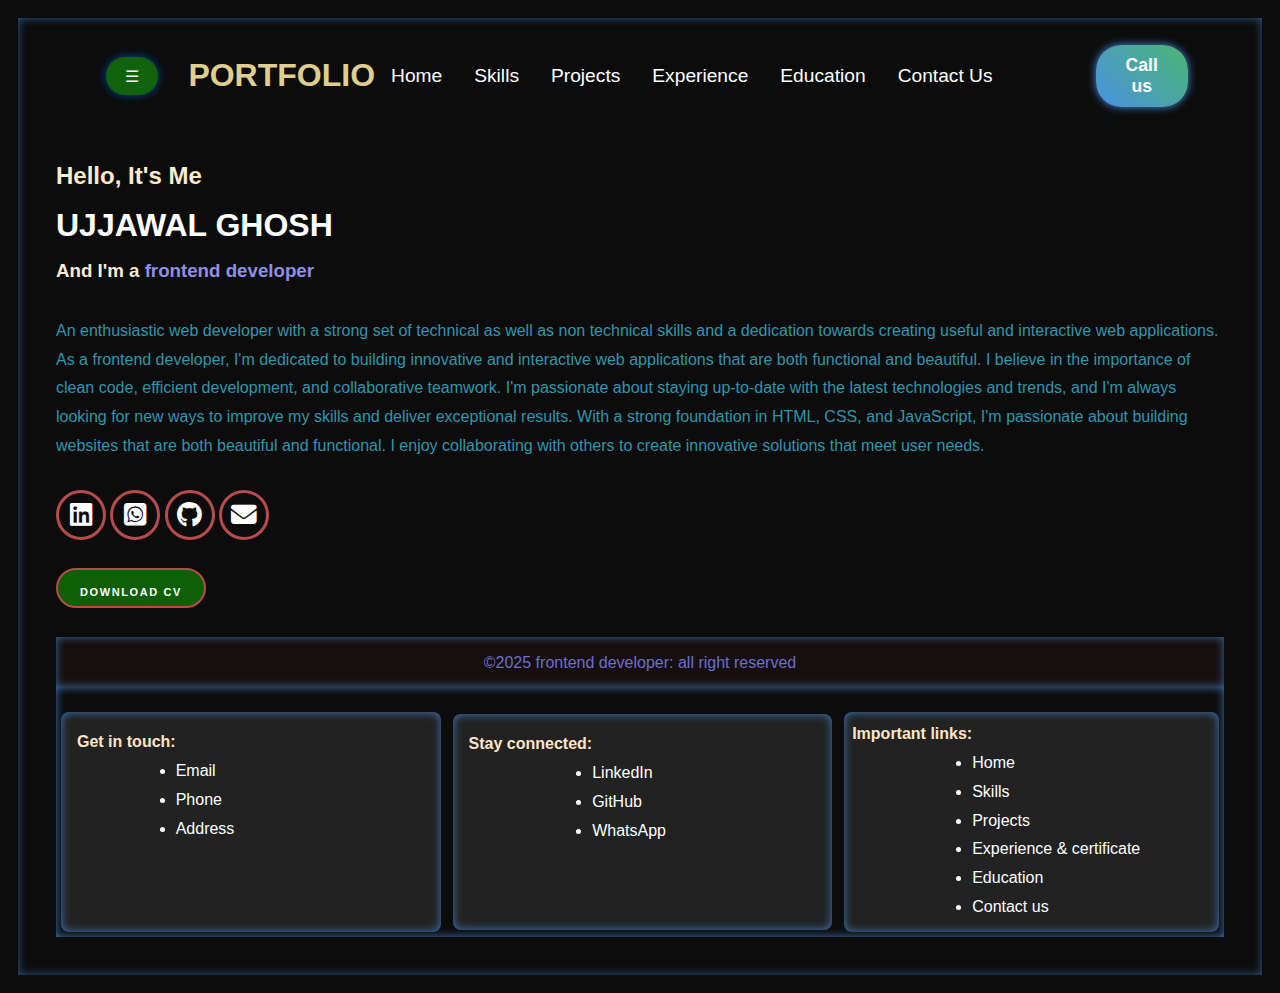
<file: index.html>
<!DOCTYPE html>
<html lang="en">                  <!--  attributes  -->
<head>
    <meta charset="UTF-8">
    <meta name="viewport" content="width=device-width, initial-scale=1.0">
    <title>My attractive portfolio.com</title>
    <link rel="stylesheet" href="index.css">
    <link rel="stylesheet" href="https://cdnjs.cloudflare.com/ajax/libs/font-awesome/6.7.2/css/all.min.css" integrity="sha512-Evv84Mr4kqVGRNSgIGL/F/aIDqQb7xQ2vcrdIwxfjThSH8CSR7PBEakCr51Ck+w+/U6swU2Im1vVX0SVk9ABhg==" crossorigin="anonymous" referrerpolicy="no-referrer" />
</head>
<body>
    <header>
        <button class="hamburger" id="hamburger-icon" aria-label="Toggle navigation">
            <span>☰</span> 
        </button>

        <div class="main-upper-text"><h1 style="color:rgba(245, 227, 155, 0.921)">PORTFOLIO</h1></div>

        <nav id="nav-menu">
            <ul>
                <li><a href="/index.html">Home</a></li>
                <li><a href="/skills.html">Skills</a></li>
                <li><a href="/projects.html">Projects</a></li>
                <li><a href="/experience.html">Experience</a></li>
                <li><a href="/education.html">Education</a></li>
                <li><a href="/contact.html">Contact Us</a></li>
            </ul>
        </nav>
        <button class="reachUs-button"><a href="tel:9204608471">Call us</a></button>
    </header>

    <main class="main-content">
        <br><br>

        <section class="body">
            <h2 style="color:blanchedalmond" >Hello, It's Me </h2>
            <h1>UJJAWAL GHOSH</h1>
            <h3 style="color:antiquewhite">And I'm a
            <a style="color:rgb(143, 143, 231)" href="https://www.google.com/search?q=fronted+developer">frontend developer</a></h3>
            <br>
            <p style="color:rgb(47, 150, 173)">An enthusiastic web developer with a strong set of technical as well as non technical skills and a dedication towards creating useful and interactive web applications. As a frontend developer, I'm dedicated to building innovative and interactive web applications that are both functional and beautiful. I believe in the importance of clean code, efficient development, and collaborative teamwork. I'm passionate about staying up-to-date with the latest technologies and trends, and I'm always looking for new ways to improve my skills and deliver exceptional results. With a strong foundation in HTML, CSS, and JavaScript, I'm passionate about building websites that are both beautiful and functional. I enjoy collaborating with others to create innovative solutions that meet user needs.
            <br></p><br>
        </section>

        <div class="social-icons">
            <a href="https://www.linkedin.com/in/ujjawal28ghosh"><i class="fa-brands fa-linkedin"></i></a>
            <a href="https://wa.me/qr/3NUABHLHGRGFL1"><i class="fa-brands fa-square-whatsapp"></i></a>
            <a href="https://github.com/ujjawalghosh/ujjawal-portfolio"><i class="fa-brands fa-github"></i></a>
            <a href="mailto:ujjawal2768@gmail.com"><i class="fa-solid fa-envelope"></i></a>
        </div>
        <br>

        <div class="button size">
            <div class="dcv" style="color:rgba(9, 14, 1, 0.945)"><a href="https://www.google.com">
                DOWNLOAD CV </a>
            </div>
        </div><br>

        <footer>
            <div class="bottom-section">
                &copy;2025 frontend developer: all right reserved<br>
            </div>

            <div class="bottom-section1">
                <div class="inner1"><b style="color:bisque">Get in touch:</b>
                    <ul><br>
                        <li>Email</li>
                        <li>Phone</li>
                        <li>Address</li>
                    </ul>
                </div>

                <div class="inner2"><b style="color:bisque">Stay connected:</b>
                    <ul><br>
                        <li>LinkedIn</li>
                        <li>GitHub</li>
                        <li>WhatsApp</li>
                    </ul>
                </div>

                <div class="inner3"><b style="color:bisque">Important links:</b>
                    <ul><br>
            <li>Home</li>
            <li>Skills</li>
            <li>Projects</li>
            <li>Experience & certificate</li>
            <li>Education</li>
            <li>Contact us</li>
        </ul>
        </div>
    </div> 
</footer>


<script src="allcodes.js"></script>

</body>
</html>
</file>
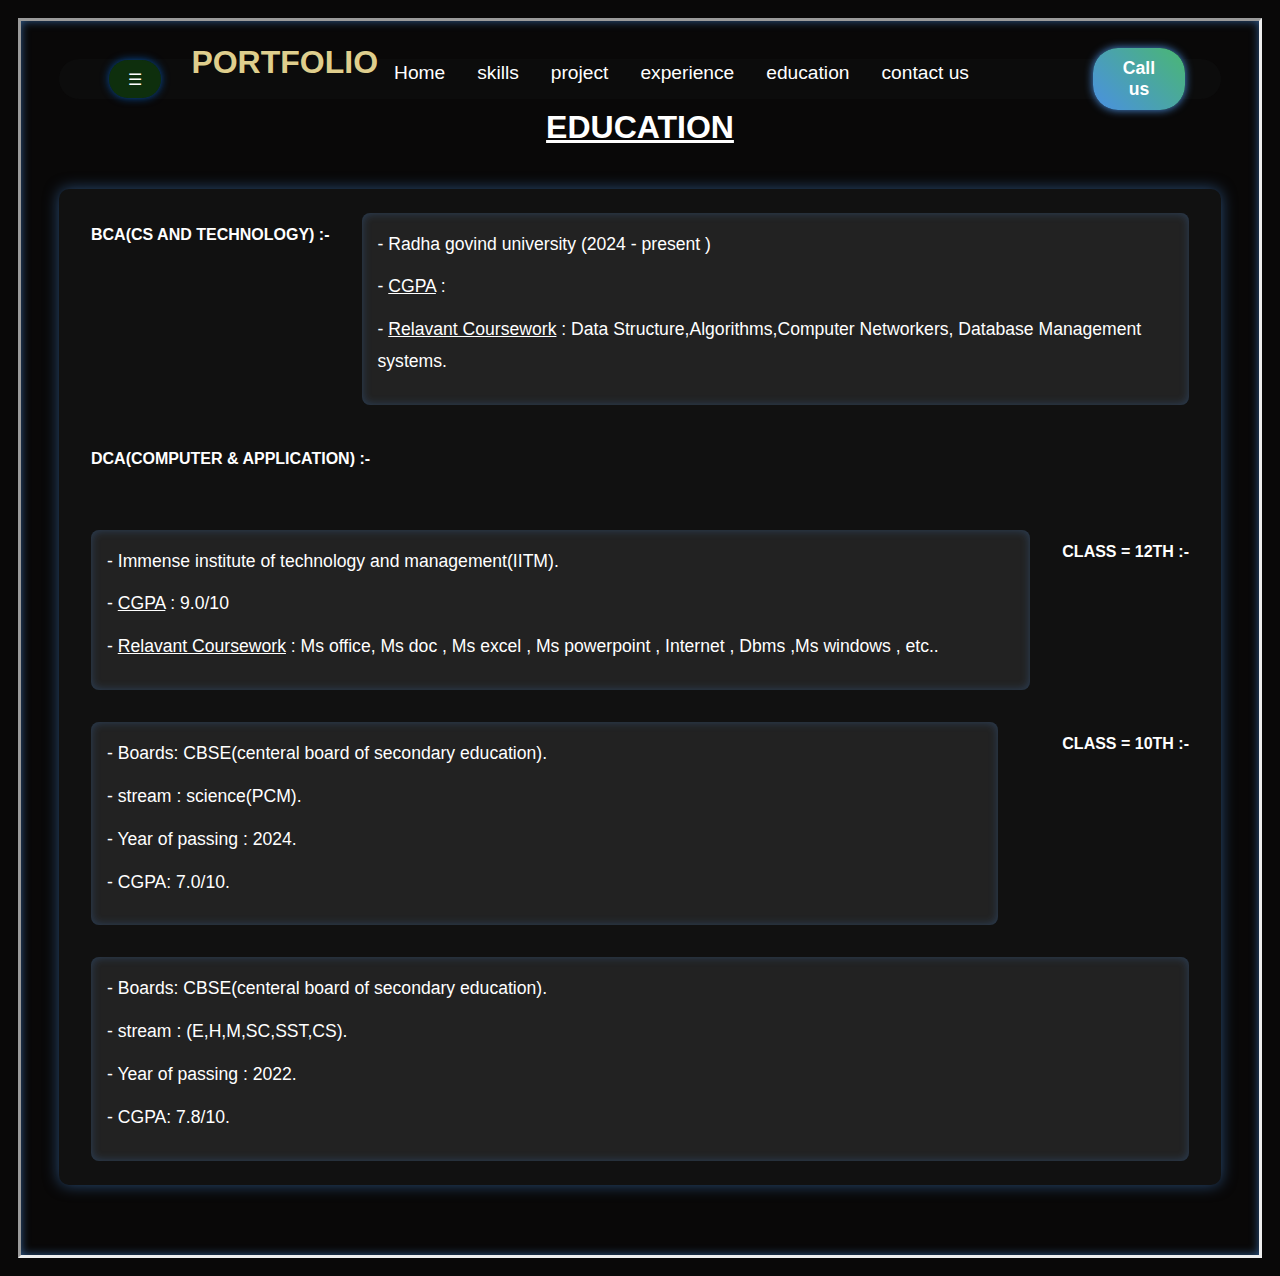
<file: education.html>
<!DOCTYPE html>
<html lang="en">
<head>
    <meta charset="UTF-8">
    <meta name="viewport" content="width=device-width, initial-scale=1.0">
    <title>education details</title>
    <link rel="stylesheet" href="education.css">
</head>
<body>
     <header>
        <button class="hamburger" id="hamburger-icon">
            <span onclick="openNavbar()"> ☰</span>
        </button>
        <div class="logo"><h1 style="color:rgba(245, 227, 155, 0.921)">PORTFOLIO</h1></div>
         <nav id="nav-menu">
            <ul>
                <li><a href="/index.html">Home</a></li>
                <li><a href="/skills.html">skills</a></li>
                <li><a href="/projects.html">project</a></li>
                <li><a href="/experience.html">experience</a></li>
                <li><a href="/education.html">education</a></li>
                <li><a href="/contact.html">contact us</a></li>
            </ul>
        </nav>
        <button class="reachUs-button">Call us</button>
    </header>

    <h1><u>EDUCATION</u></h1>
    <section id="experience-certificates" class="section flex-container">

    <div class="qualification-outer">
      <div class="qualification-inner"> BCA(CS AND TECHNOLOGY)  :-</div>
    </div>
      <div class="half-section">
        <ul>
          <li>- Radha govind university  (2024 - present ) </li>
          <li>- <u>CGPA</u> : </li>
          <li> - <u>Relavant Coursework</u> : Data Structure,Algorithms,Computer Networkers, Database Management systems.</li>
        </ul>
      </div>

      <div class="qualification-outer">
      <div class="qualification-inner"> DCA(COMPUTER & APPLICATION)  :-</div>
    </div>
      <div class="half-section">
        <ul>
          <li>- Immense institute of technology and management(IITM).</li>
          <li>- <u>CGPA</u> : 9.0/10 </li>
          <li>- <u>Relavant Coursework</u> : Ms office, Ms doc , Ms excel , Ms powerpoint , Internet , Dbms ,Ms windows , etc..</li>
        </ul>
      </div>

    <div class="qualification-outer">
    <div class="qualification-inner"> CLASS = 12TH  :-</div>
    </div>
      <div class="half-section">
        <ul>
          <li>- Boards:  CBSE(centeral board of secondary education).</li>
          <li>- stream : science(PCM).</li>
          <li>- Year of passing : 2024.</li>
          <li>- CGPA: 7.0/10.</li>
        </ul>
      </div>
<br>
      <div class="qualification-outer">
      <div class="qualification-inner"> CLASS = 10TH :-</div>
    </div>
      <div class="half-section">
        <ul>
          <li>- Boards:  CBSE(centeral board of secondary education).</li>
          <li>- stream : (E,H,M,SC,SST,CS).</li>
          <li>- Year of passing : 2022.</li>
          <li>- CGPA: 7.8/10.</li>
        </ul>
      </div>
      </section>
    
</div>

<script src="allcodes.js"></script>

</body>
</html>
</file>
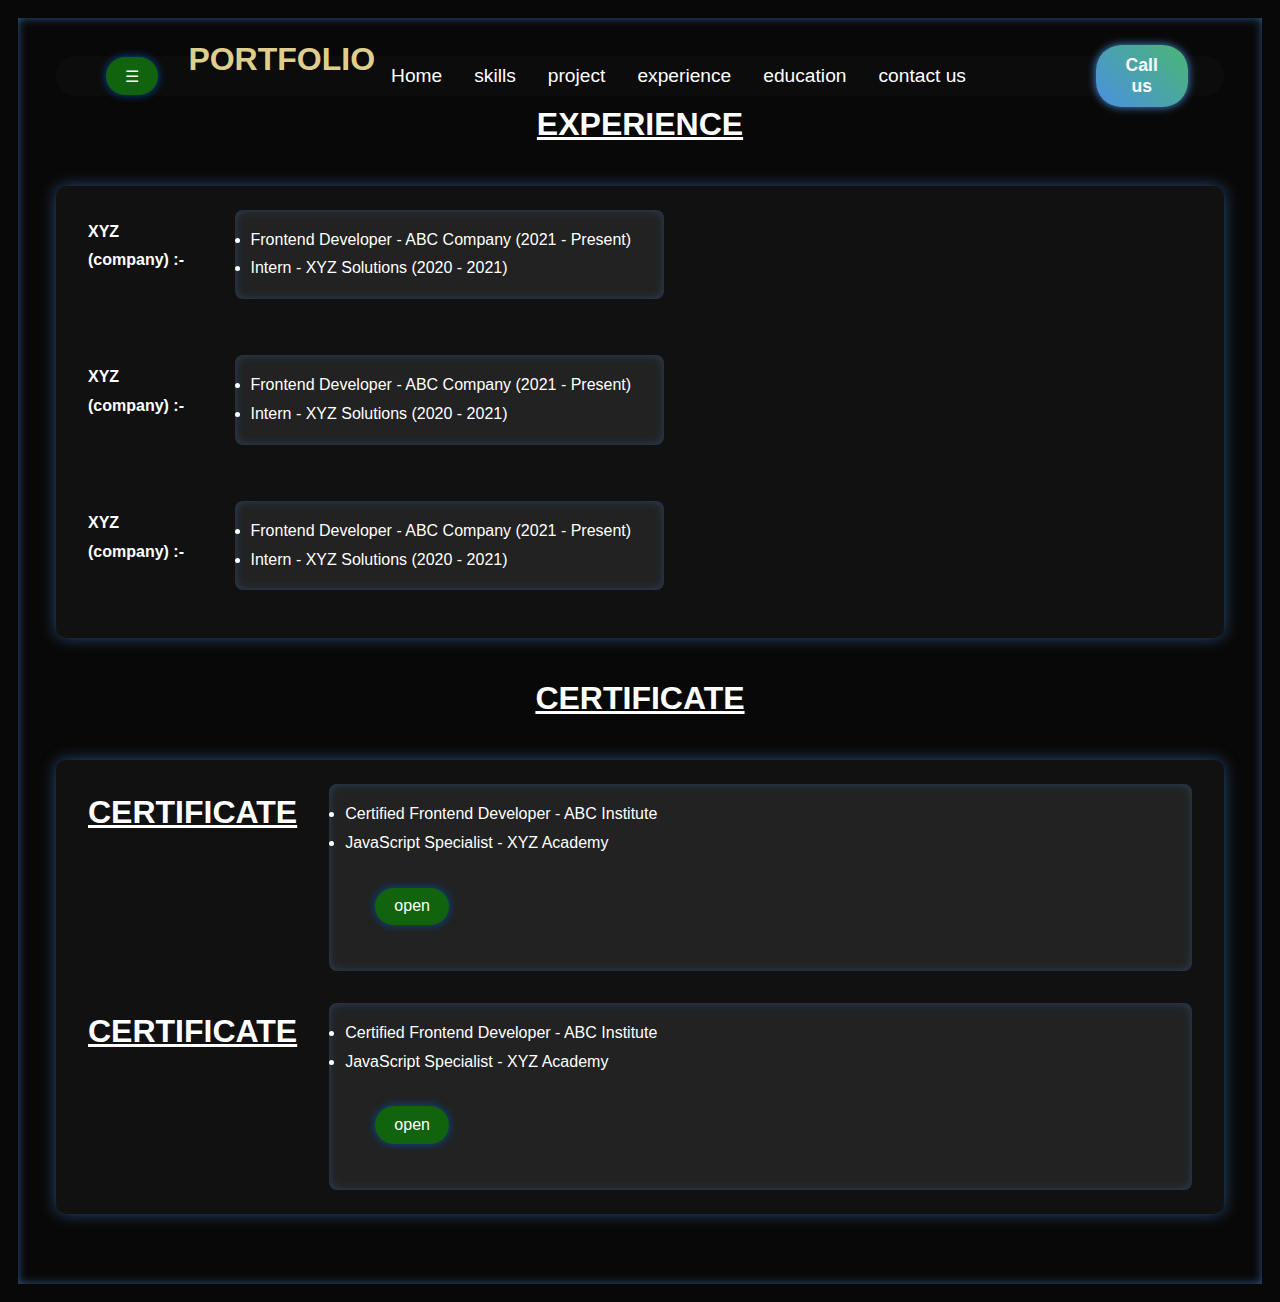
<file: experience.html>
<!DOCTYPE html>
<html lang="en">
<head>
    <meta charset="UTF-8">
    <meta name="viewport" content="width=device-width, initial-scale=1.0">
    <title>experience.com</title>
    <link rel="stylesheet" href="experience.css">
</head>
<body>
         <header>
        <button class="hamburger" id="hamburger-icon">
            <span onclick="openNavbar()"> ☰</span>
        </button>
        <div class="logo"><h1 style="color:rgba(245, 227, 155, 0.921)">PORTFOLIO</h1></div>
        
        <nav id="nav-menu">
            <ul>
                <li><a href="/index.html">Home</a></li>
                <li><a href="/skills.html">skills</a></li>
                <li><a href="/projects.html">project</a></li>
                <li><a href="/experience.html">experience</a></li>
                <li><a href="/education.html">education</a></li>
                <li><a href="/contact.html">contact us</a></li>
            </ul>
        </nav>
        <button class="reachUs-button">Call us</button>
    </header>
    
    <h1><u>EXPERIENCE</u></h1>
    <section id="experience-certificates" class="section flex-container">
      <div class="company-block">
        <div class="company-name">XYZ (company) :- </div>
        
        <div class="half-section">
          <!-- experience details -->
          <ul>        
            <li>Frontend Developer - ABC Company (2021 - Present)</li>
            <li>Intern - XYZ Solutions (2020 - 2021)</li>
          </ul>
        </div>
      </div>

      <div class="company-block">
        <div class="company-name">XYZ (company) :-</div>
        <div class="half-section">
          <!-- experience details -->
          <ul>        
            <li>Frontend Developer - ABC Company (2021 - Present)</li>
            <li>Intern - XYZ Solutions (2020 - 2021)</li>
          </ul>
        </div>
      </div>

      <div class="company-block">
        <div class="company-name">XYZ (company) :-</div>
        <div class="half-section">
          <!-- experience details -->
          <ul>        
            <li>Frontend Developer - ABC Company (2021 - Present)</li>
            <li>Intern - XYZ Solutions (2020 - 2021)</li>
          </ul>
        </div>
      </div>

    </section>

<h1><u>CERTIFICATE</u></h1>
     <section id="experience-certificates" class="section flex-container">
      <!-- 1st certificate -->
      <h1><u>CERTIFICATE</u></h1>
       <div class="half-section">
        <ul>
          <li>Certified Frontend Developer - ABC Institute</li>
          <li>JavaScript Specialist - XYZ Academy</li>
        </ul>
        <a href="#"><button class="">open</button></a>
      </div>

       <!-- 2nd certificate -->
      <h1><u>CERTIFICATE</u></h1>
      <div class="half-section">
        <ul>
          <li>Certified Frontend Developer - ABC Institute</li>
          <li>JavaScript Specialist - XYZ Academy</li>
        </ul>
        <a href="#"><button class="">open</button></a>
      </div>
     

     </section>  
     
     
    <script src="allcodes.js"></script>
   
</body>
</html>
</file>
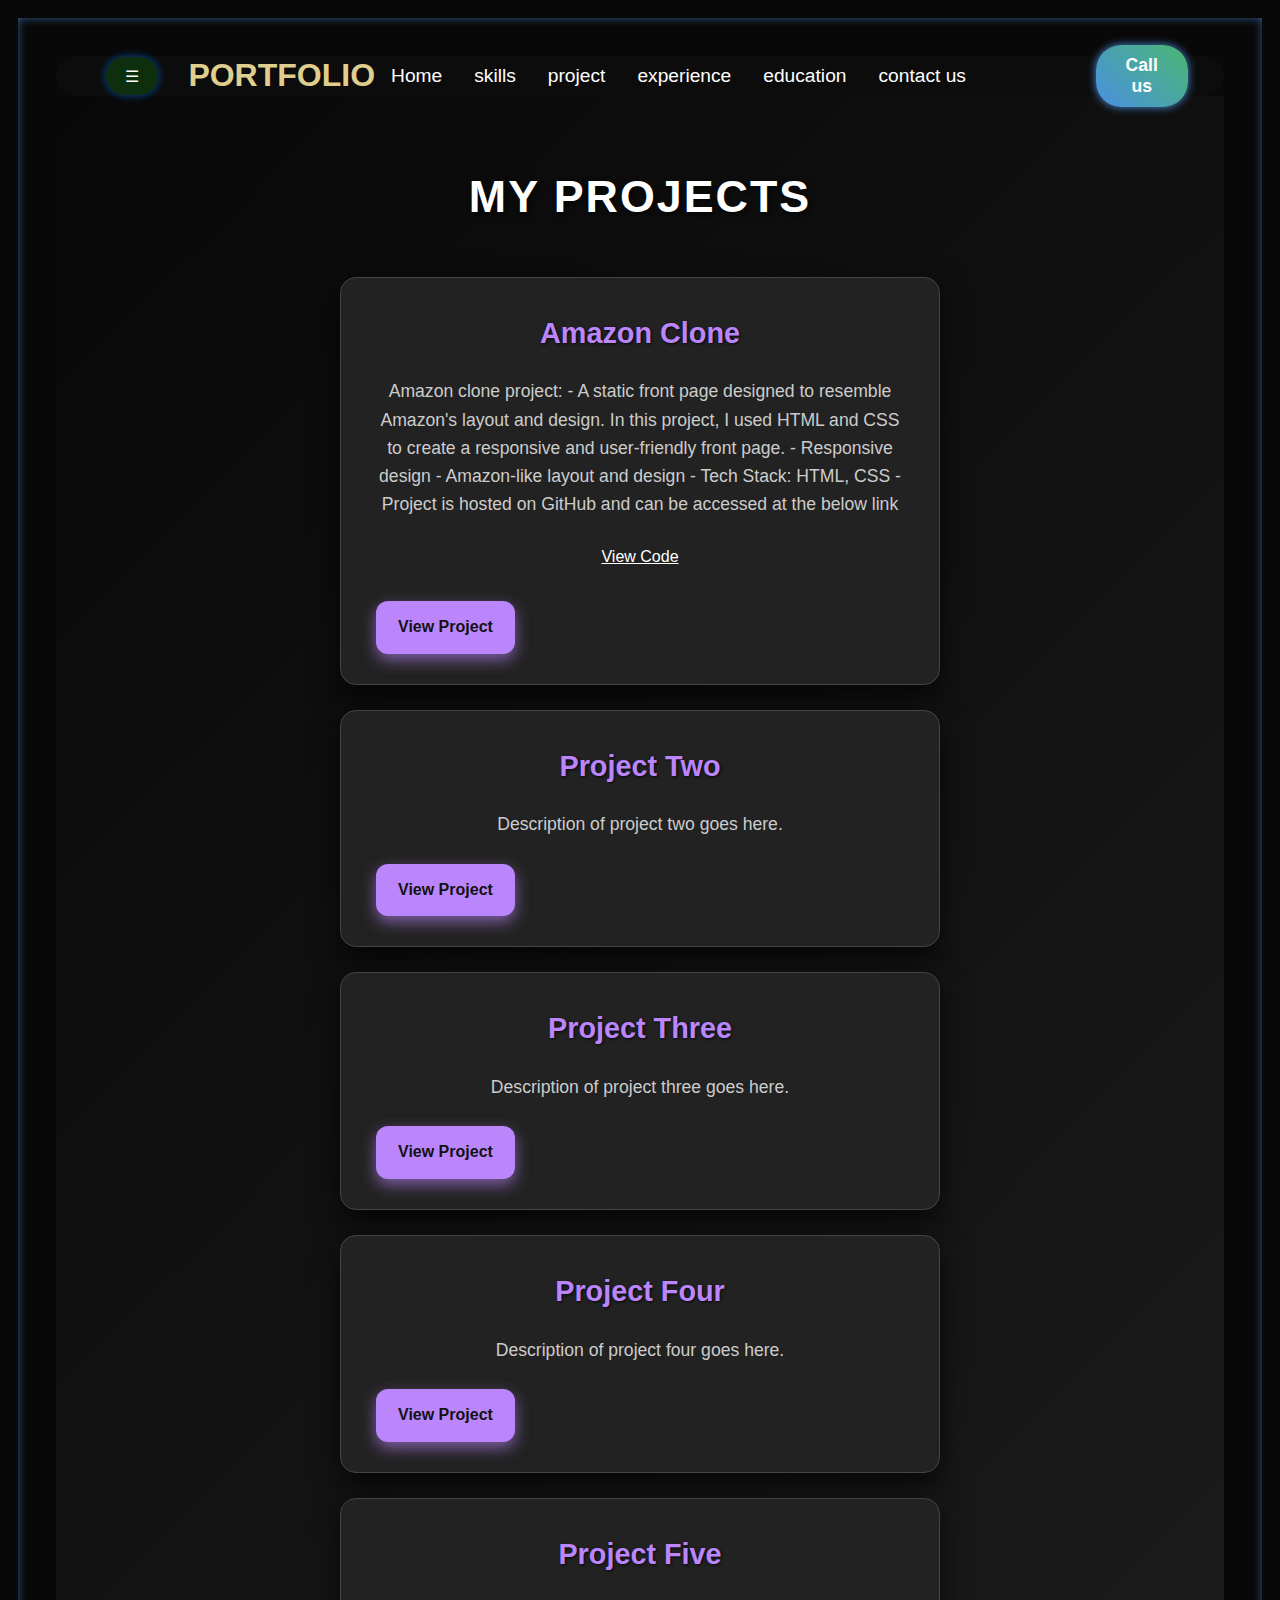
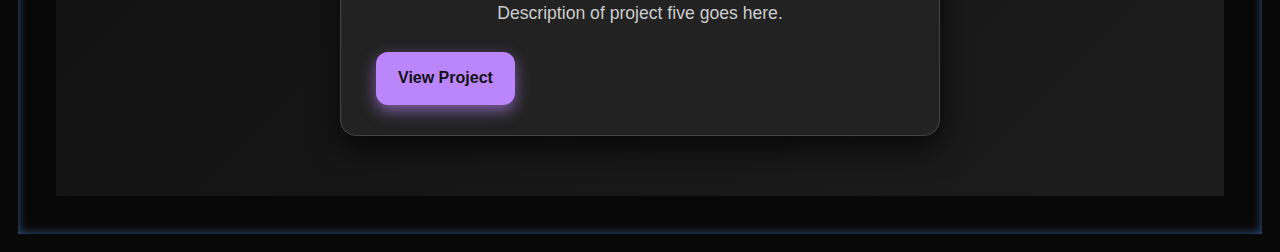
<file: projects.html>
<!DOCTYPE html>
<html lang="en">
<head>
    <meta charset="UTF-8">
    <meta name="viewport" content="width=device-width, initial-scale=1.0">
    <title>projects.com</title>
    <link rel="stylesheet" href="projects.css">
</head>
<body>
     <header>
        <button class="hamburger" id="hamburger-icon">
            <span onclick="openNavbar()"> ☰</span>
        </button>
        <div class="main-upper-text"><h1 style="color:rgba(245, 227, 155, 0.921)">PORTFOLIO</h1></div>
        <nav id="nav-menu">
            <ul>
                <li><a href="index.html">Home</a></li>
                <li><a href="skills.html">skills</a></li>
                <li><a href="projects.html">project</a></li>
                <li><a href="experience.html">experience</a></li>
                <li><a href="education.html">education</a></li>
                <li><a href="contact.html">contact us</a></li>
            </ul>
        </nav>
        <button class="reachUs-button">Call us</button>
    </header>


   <!-- Project Section -->
    <section class="projects-section">
        <h2 class="section-title">My Projects</h2>
        <div class="projects-container">
            <!-- Project Card 1 -->
            <article class="project-card">
                <h3 class="project-title">Amazon Clone</h3>
                <p class="project-description"> Amazon clone project:
- A static front page designed to resemble Amazon's layout and design. In this project, I used HTML and CSS to create a responsive and user-friendly front page.
- Responsive design
- Amazon-like layout and design
- Tech Stack: HTML, CSS
- Project is hosted on GitHub and can be accessed at the below link </p>
                <a href="https://github.com/ujjawalghosh/amazon.clone"> View Code </a><br>
                <a href="https://ujjawalghosh.github.io/amazon.clone/" class="project-link" target="_blank" rel="noopener">View Project</a>
            </article>
            <!-- Project Card 2 -->
            <article class="project-card">
                <h3 class="project-title">Project Two</h3>
                <p class="project-description">Description of project two goes here.</p>
                <a href="#" class="project-link" target="_blank" rel="noopener">View Project</a>
            </article>
            <!-- Project Card 3 -->
            <article class="project-card">
                <h3 class="project-title">Project Three</h3>
                <p class="project-description">Description of project three goes here.</p>
                <a href="#" class="project-link" target="_blank" rel="noopener">View Project</a>
            </article>
            <!-- Project Card 4 -->
            <article class="project-card">
                <h3 class="project-title">Project Four</h3>
                <p class="project-description">Description of project four goes here.</p>
                <a href="#" class="project-link" target="_blank" rel="noopener">View Project</a>
            </article>
            <!-- Project Card 5 -->
            <article class="project-card">
                <h3 class="project-title">Project Five</h3>
                <p class="project-description">Description of project five goes here.</p>
                <a href="#" class="project-link" target="_blank" rel="noopener">View Project</a>
            </article>
        </div>
    </section>   


<script src="allcodes.js"></script>

</body>
</html>
</file>
<file: index.css>
* {
    color:white;
    margin: 0;
    padding: 0;
    box-sizing: border-box;
}

body {
    padding:38px;
    margin:18px;
    background-color: rgb(12, 12, 12);
    font-family: Arial, sans-serif;
    box-shadow: inset 0 0 10px rgba(74, 144, 226, 0.6);
    line-height: 1.8;
}

/* Header styles */
header {
    display: flex;
    border-radius:4rem;
    justify-content: space-between;
    align-items: center;
    padding: 20px;
    background-color: rgb(12,12,12);
    color: white;
    height:2.3rem;
    width:100%;
}

.main-upper-text {
    font-size: 1rem;
}

nav {
    width: 48rem;
}

nav ul {
    list-style: none;
    display: flex;
    justify-content: space-between;
}

nav ul li a {
    font-size: 1.2rem;
    padding: 1rem;
    text-decoration: none;
    color: white;
}

nav ul li a:hover {
    background-color: #efa58f;
    border: none;
    border-radius: 29px;
    cursor: pointer;
}

.reachUs-button {
    text-align:center;
    padding: 1rem;
    background-color: #0dac30;
    border: none;
    color:white;
    border-radius: 10px;
    cursor: pointer;
    background: linear-gradient(45deg, #4a90e2, #4ab772);
    border: none;
  color: white;
  padding: 0.6rem 1.2rem;
  font-size: 1.1rem;
  font-weight: 700;
  border-radius: 25px;
  cursor: pointer;
  box-shadow: 0 0 8px #4a90e2;
  transition: box-shadow 0.3s ease, transform 0.3s ease;
  margin: 0 1rem 0 0;
  animation: pulseGlow 2s infinite;
 
}

/* .call-us-btn {
  background: linear-gradient(45deg, #4a90e2, #357ABD);
  border: none;
  color: white;
  padding: 0.6rem 1.2rem;
  font-size: 1.1rem;
  font-weight: 700;
  border-radius: 25px;
  cursor: pointer;
  box-shadow: 0 0 8px #4a90e2;
  transition: box-shadow 0.3s ease, transform 0.3s ease;
  margin: 0 1rem 0 0;
  animation: pulseGlow 2s infinite;
} */

.reachUs-button:hover {
  box-shadow: 0 0 20px #357ABD, 0 0 30px #4a90e2;
  transform: scale(1.1);
  background-color: #c5e9c3;
}

.button size{
    font-size:medium;
    text-align:left;
 }

.dcv{
    width:150px;
    height:40px;
    text-align:center;
    display:inline-block;
    padding: 1rem 1.1rem;
    line-height:normal;
    background-color: rgba(16, 137, 3, 0.666);
    border-radius:4rem;
    font-size:11px;
    color: #b74b4b;
    letter-spacing: 0.1rem;
    font-weight:600;
    border:2px solid #b74b4b;
    transition:0.2s ease;
    cursor:pointer;
}

button{
    border: none;
    padding: 0.6rem 1.2rem;
    font-size: 1rem;
    font-weight: 100;
    border-radius: 25px;
    cursor: pointer;
    background-color: rgb(18, 99, 14,0.4);
    box-shadow: 0 0 8px #054d9f;
    transition: box-shadow 0.3s ease, transform 0.3s ease;
    margin: 0 1rem 0 0;
    animation: pulseGlow 2s infinite;
    margin:30px;
    line-height:normal;
    height:4ef;
    line-height:normal;
    background-color: rgb(18, 99, 14);
    height:4ef;
}

button:hover{
    box-shadow: 0 0 20px #357ABD, 0 0 30px #4a90e2;
    transform: scale(1.1);
    background-color: #0f100f;
}

.dcv:hover{
    transform:scale3d(1.03);
    background-color:#8e4d4d;
    color:black;
    box-shadow:0 08px #e98080;
}

a{
    text-decoration:none;
}

h1{
    font-family:'Franklin Gothic Medium', 'Arial Narrow', Arial, sans-serif
}

p{
    font-family:Arial, Helvetica, sans-serif;
}

/* footer section */
.bottom-section{
    padding-top:12px;
    width:100%;
    height:50px;
    color:#6c6fcd;
    background-color: #170e0e;
    box-shadow: inset 0 0 10px rgba(74, 144, 226, 0.7);
    text-align:center;
}

.bottom-section1{
    padding-top:20px;
    width:100%;
    height:250px;
    display:flex;
    justify-content: space-evenly;
    background-color: rgb(12,12,12,0.15);
    box-shadow: inset 0 0 10px rgba(74, 144, 226, 0.8);
    text-align:left;
}


.inner1{
    display:flex;
    flex: 1 1 45%;
    background-color: #222;
    padding: 1rem;
    margin:5px;
    border-radius: 8px;
    box-shadow: inset 0 0 10px rgba(74, 144, 226, 0.8);

}

.inner2{
    flex: 1 1 45%;
    background-color: #222;
    padding: 1rem;
    margin:7px;
    border-radius: 8px;
    box-shadow: inset 0 0 10px rgba(74, 144, 226, 0.8);
    display:flex;

}

.inner3{
    flex: 1 1 45%;
    background-color: #222;
    padding: 0.5rem;
    margin:5px;
    border-radius: 8px;
    box-shadow: inset 0 0 10px rgba(74, 144, 226, 0.8);
    display:flex;

}

.social-icons a{
    display:inline-flex;
    justify-content:center;
    align-items:center;
    width:50px;
    height:50px;
    background-color:transparent;
    border:0.2rem solid #b74b4b;
    font-size:1.6rem;
    border-radius:60%;
    margin:1rem 1.rem 3rem 0;
    transition:0.3s ease;
    color:white;
}

.social-icons a:hover{
    color:black;
    transform:scale(1.3) translatey(-5px);
    background-color:#b74b4b;
    box-shadow:0 0 25px  #b74b4b;
}

/* Responsive nav-menu toggle */
#nav-menu {
    display: flex;
}

@media only screen and (max-width: 768px) {
    #nav-menu {
        display: none;
        flex-direction: column;
        background-color: #121212;
        position: absolute;
        top: 3.5rem;
        left: 0;
        width: 100%;
        z-index: 1000;
        padding: 1rem 0;
    }
    #nav-menu.active {
        display: flex;
    }
}
</file>
<file: education.css>
* {
    color:white;
    margin: 0;
    padding: 0;
    box-sizing: border-box;
}

body {
    padding:38px;
    margin:18px;
    border-style:inset;
    background-color:#090808;
    font-family: Arial, sans-serif;
    box-shadow: inset 0 0 10px rgba(74, 144, 226, 0.6);
    line-height: 1.8;
}

/* Header styles */
header {
   display: flex;
    border-radius:4rem;
    justify-content: space-between;
    align-items: center;
    padding: 20px;
    background-color: rgb(12,12,12);
    color: white;
    height:2.3rem;
    width:100%;
}

.logo {
  font-size: 1rem;
}

nav {
    width: 48rem;
}

nav ul {
    list-style: none;
    display: flex;
    justify-content: space-between;
}

nav ul li a {
    font-size: 1.2rem;
    padding: 1rem;
    text-decoration: none;
    color: white;
}

nav ul li a:hover {
    background-color: #efa58f;
    border: none;
    border-radius: 29px;
    cursor: pointer;
}

.reachUs-button {
   padding: 1rem;
    background-color: #0dac30;
    border: none;
    border-radius: 4px;
    cursor: pointer;
    background: linear-gradient(45deg, #4a90e2, #4ab772);
    color: white;
    padding: 0.6rem 1.2rem;
    font-size: 1.1rem;
    font-weight: 700;
    border-radius: 25px;
    cursor: pointer;
    box-shadow: 0 0 8px #4a90e2;
    transition: box-shadow 0.3s ease, transform 0.3s ease;
    margin: 0 1rem 0 0;
    animation: pulseGlow 2s infinite;
}

.reachUs-button:hover{
  box-shadow: 0 0 20px #357ABD, 0 0 30px #4a90e2;
  transform: scale(1.1);
  background-color: #c5e9c3;
}

.banner{
    text-align:center;
}

button{
    border: none;
    padding: 0.6rem 1.2rem;
    font-size: 1rem;
    font-weight: 100;
    border-radius: 25px;
    cursor: pointer;
    background-color: rgb(18, 99, 14,0.4);
    box-shadow: 0 0 8px #054d9f;
    transition: box-shadow 0.3s ease, transform 0.3s ease;
    margin: 0 1rem 0 0;
    animation: pulseGlow 2s infinite;
    margin:30px;
    line-height:normal;
    height:4ef;
}

button:hover{
    box-shadow: 0 0 20px #357ABD, 0 0 30px #4a90e2;
    transform: scale(1.1);
    background-color: #0f100f;
}

.section {
  background-color: #111;
  padding: 1.5rem 2rem;
  margin-bottom: 2rem;
  border-radius: 10px;
  box-shadow: 0 0 15px rgba(74, 144, 226, 0.5);
}

h2 {
  margin-bottom: 1rem;
  border-bottom: 2px solid #4a90e2;
  padding-bottom: 0.5rem;
  font-size: 1.8rem;
}

ul {
  list-style-type: none;
}

ul li {
  margin-bottom: 0.7rem;
  font-size: 1.1rem;
}
.flex-container {
  display: flex;
  gap: 2rem;
  flex-wrap: wrap;
}

.half-section {
  flex: 1 1 45%;
  background-color: #222;
  padding: 1rem;
  border-radius: 8px;
  box-shadow: inset 0 0 10px rgba(74, 144, 226, 0.3);
}

.qualification-outer {
  display: flex;
  align-items: flex-start;
  gap: 2rem;
  margin-bottom: 1.5rem;
}

.qualification-inner {
  flex: 1 1 20%;
  font-weight: bold;
  padding-top: 0.5rem;
}

.half-section {
  flex: 1 1 75%;
  background-color: #222;
  padding: 1rem;
  border-radius: 8px;
  box-shadow: inset 0 0 10px rgba(74, 144, 226, 0.3);
}

h1{
  font-weight: 900;
  text-transform: uppercase;
  text-align: center;
  margin-bottom: 2rem;
}

/* Responsive styles */
@media (max-width: 1024px) {
    nav {
        width: 100%;
    }
    nav ul {
        flex-wrap: wrap;
        justify-content: center;
    }
}

@media (max-width: 768px) {
    header {
        flex-wrap: wrap;
        height: auto;
        padding: 10px;
    }
    .logo {
        font-size: 1.2rem;
        margin-bottom: 10px;
    }
    nav {
        width: 100%;
    }
    nav ul {
        flex-direction: column;
        align-items: center;
    }
    nav ul li {
        margin-bottom: 10px;
    }
    .reachUs-button {
        width: 100%;
        margin: 10px 0 0 0;
    }
}

@media (max-width: 480px) {
    header {
        flex-direction: column;
        align-items: flex-start;
    }
    nav ul {
        width: 100%;
    }
    nav ul li a {
        font-size: 1rem;
        padding: 0.5rem;
    }
    .reachUs-button {
        font-size: 1rem;
        padding: 0.5rem;
    }
    .half-section {
        flex: 1 1 100%;
        margin-bottom: 1rem;
    }
    .qualification-outer {
        flex-direction: column;
    }
    .qualification-inner {
        flex: 1 1 100%;
        margin-bottom: 0.5rem;
    }
}

/* Responsive nav-menu toggle */
#nav-menu {
    display: flex;
}

@media only screen and (max-width: 768px) {
    #nav-menu {
        display: none;
        flex-direction: column;
        background-color: #121212;
        position: absolute;
        top: 3.5rem;
        left: 0;
        width: 100%;
        z-index: 1000;
        padding: 1rem 0;
    }
    #nav-menu.active {
        display: flex;
    }
}
</file>
<file: experience.css>
* {
    color:white;
    margin: 0;
    padding: 0;
    box-sizing: border-box;
}

body {
    padding:38px;
    margin:18px;
    background-color: #090808;
    font-family: Arial, sans-serif;
    box-shadow: inset 0 0 10px rgba(74, 144, 226, 0.6);
    line-height: 1.8;
}

/* Header styles */
header {
    display: flex;
    border-radius:4rem;
    justify-content: space-between;
    align-items: center;
    padding: 20px;
    background-color: rgb(12,12,12);
    color: white;
    height:2.3rem;
    width:100%;
}

.logo {
    font-size: 1rem;
}

nav {
    width: 48rem;
}

nav ul {
    list-style: none;
    display: flex;
    justify-content: space-between;
}

nav ul li a {
    font-size: 1.2rem;
    padding: 1rem;
    text-decoration: none;
    color: white;
}

nav ul li a:hover {
    background-color: #efa58f;
    border: none;
    border-radius: 29px;
    cursor: pointer;
}

.reachUs-button {
    padding: 1rem;
    background-color: #0dac30;
    border: none;
    border-radius: 4px;
    cursor: pointer;
    background: linear-gradient(45deg, #4a90e2, #4ab772);
    color: white;
    padding: 0.6rem 1.2rem;
    font-size: 1.1rem;
    font-weight: 700;
    border-radius: 25px;
    cursor: pointer;
    box-shadow: 0 0 8px #4a90e2;
    transition: box-shadow 0.3s ease, transform 0.3s ease;
    margin: 0 1rem 0 0;
    animation: pulseGlow 2s infinite;
}

.reachUs-button:hover {
  box-shadow: 0 0 20px #357ABD, 0 0 30px #4a90e2;
  transform: scale(1.1);
  background-color: #c5e9c3;
}

h1{
    text-align: center;
}

button{
    border: none;
    padding: 0.6rem 1.2rem;
    font-size: 1rem;
    font-weight: 100;
    border-radius: 25px;
    cursor: pointer;
    background-color: rgb(18, 99, 14,0.4);
    box-shadow: 0 0 8px #054d9f;
    transition: box-shadow 0.3s ease, transform 0.3s ease;
    margin: 0 1rem 0 0;
    animation: pulseGlow 2s infinite;
    margin:30px;
    line-height:normal;
    height:4ef;
    background-color: rgb(18, 99, 14);
    height:4ef;
}

button:hover{
    box-shadow: 0 0 20px #357ABD, 0 0 30px #4a90e2;
    transform: scale(1.1);
    background-color: #0f100f;
}

.section {
  background-color: #111;
  padding: 1.5rem 2rem;
  margin-bottom: 2rem;
  border-radius: 10px;
  box-shadow: 0 0 15px rgba(74, 144, 226, 0.5);
}

.flex-container {
  display: flex;
  gap: 2rem;
  flex-wrap: wrap;
}

.half-section {
  flex: 1 1 45%;
  background-color: #222;
  padding: 1rem;
  border-radius: 8px;
  box-shadow: inset 0 0 10px rgba(74, 144, 226, 0.3);
}

.company-block {
  display: flex;
  align-items: flex-start;
  gap: 2rem;
  margin-bottom: 1.5rem;
}

.company-name {
  flex: 1 1 20%;
  font-weight: bold;
  padding-top: 0.5rem;
}

.half-section {
  flex: 1 1 75%;
  background-color: #222;
  padding: 1rem;
  border-radius: 8px;
  box-shadow: inset 0 0 10px rgba(74, 144, 226, 0.3);
}

h1 {
  font-weight: 900;
  text-transform: uppercase;
  text-align: center;
  margin-bottom: 2rem;
}

/* Responsive nav-menu toggle */
#nav-menu {
    display: flex;
}

@media only screen and (max-width: 768px) {
    #nav-menu {
        display: none;
        flex-direction: column;
        background-color: #121212;
        position: absolute;
        top: 3.5rem;
        left: 0;
        width: 100%;
        z-index: 1000;
        padding: 1rem 0;
    }
    #nav-menu.active {
        display: flex;
    }
}
</file>
<file: projects.css>
* {
    color:white;
    margin: 0;
    padding: 0;
    text-align: center;
    box-sizing: border-box;
}

body {
    padding:38px;
    margin:18px;
    background-color: #090808;
    font-family: Arial, sans-serif;
    box-shadow: inset 0 0 10px rgba(74, 144, 226, 0.6);
    line-height: 1.8;
}

/* Header styles */
header {
    display: flex;
    border-radius:4rem;
    justify-content: space-between;
    align-items:center;
    padding: 20px;
    background-color: rgb(12,12,12);
    color: white;
    height: 2.3rem;
    width:100%;
}

.main-upper-text {
    font-size: 1rem;
}

nav {
    width: 48rem;
}

nav ul {
    list-style: none;
    display:flex;
    justify-content: space-between;
}

nav ul li a {
    font-size: 1.2rem;
    padding: 1rem;
    text-decoration: none;
    color: white;
}

nav ul li a:hover {
    background-color: #efa58f;
    border: none;
    border-radius:29px;
    cursor: pointer;
}

.reachUs-button {
    padding: 1rem;
    background-color: #0dac30;
    border: none;
    border-radius: 4px;
    cursor: pointer;
    background: linear-gradient(45deg, #4a90e2, #4ab772);
    color: white;
    padding: 0.6rem 1.2rem;
    font-size: 1.1rem;
    font-weight: 700;
    border-radius: 25px;
    cursor: pointer;
    box-shadow: 0 0 8px #4a90e2;
    transition: box-shadow 0.3s ease, transform 0.3s ease;
    margin: 0 1rem 0 0;
    animation: pulseGlow 2s infinite;
}
.reachUs-button:hover {
  box-shadow: 0 0 20px #357ABD, 0 0 30px #4a90e2;
  transform: scale(1.1);
  background-color: #c5e9c3;
}

button{
    border: none;
    padding: 0.6rem 1.2rem;
    font-size: 1rem;
    font-weight: 100;
    border-radius: 25px;
    cursor: pointer;
    background-color: rgb(18, 99, 14,0.4);
    box-shadow: 0 0 8px #054d9f;
    transition: box-shadow 0.3s ease, transform 0.3s ease;
    margin: 0 1rem 0 0;
    animation: pulseGlow 2s infinite;
    margin:30px;
    line-height:normal;
    height:4ef;
}

button:hover{
    box-shadow: 0 0 20px #357ABD, 0 0 30px #4a90e2;
    transform: scale(1.1);
    background-color: #0f100f;
}

/* Project Section Styles */

/* Darker blackish background with subtle gradient */
.projects-section {
    background: linear-gradient(135deg, #090808, #1c1c1c);
    color: #fff;
    padding: 60px 20px;
    font-family: 'Segoe UI', Tahoma, Geneva, Verdana, sans-serif;
    min-height: 100vh;
    width:100%;
}

/* Section title styling */
.section-title {
    text-align: center;
    font-size: 2.8rem;
    margin-bottom: 40px;
    font-weight: 700;
    letter-spacing: 2px;
    text-transform: uppercase;
    text-shadow: 2px 2px 6px rgba(0,0,0,0.7);
}

/* Container for projects - stacked in a single column */
.projects-container {
    display: flex;
    flex-direction: column;
    gap: 25px;
    max-width: 600px;
    margin: 0 auto;
    width:100%;
}

/* Individual project card styling */
.project-card {
    width: 100%;
    background: #222;
    color: #eee;
    border-radius: 16px;
    box-shadow: 0 12px 30px rgba(0,0,0,0.7);
    padding: 30px 35px;
    transition: transform 0.4s ease, box-shadow 0.4s ease;
    display: flex;
    flex-direction: column;
    justify-content: space-between;
    border: 1px solid #444;
}

/* Hover effect for project cards */
.project-card:hover {
    transform: translateY(-12px) scale(1.02);
    box-shadow: 0 20px 40px rgba(0,0,0,0.9);
    border-color: #6a1b9a;
}

/* Project title styling */
.project-title {
    font-size: 1.8rem;
    margin-bottom: 18px;
    font-weight: 700;
    color: #bb86fc;
    text-shadow: 1px 1px 3px rgba(0,0,0,0.8);
}

/* Project description styling */
.project-description {
    flex-grow: 1;
    font-size: 1.1rem;
    line-height: 1.6;
    margin-bottom: 25px;
    color: #ccc;
}

/* Project link button styling */
.project-link {
    align-self: flex-start;
    background: #bb86fc;
    color: #121212;
    padding: 12px 22px;
    border-radius: 12px;
    text-decoration: none;
    font-weight: 700;
    box-shadow: 0 6px 15px rgba(187, 134, 252, 0.6);
    transition: background-color 0.3s ease, box-shadow 0.3s ease;
}

/* Hover effect for project link */
.project-link:hover {
    background: #d1aaff;
    box-shadow: 0 8px 20px rgba(209, 170, 255, 0.8);
}

/* Responsive nav-menu toggle */
#nav-menu {
    display: flex;
}

@media only screen and (max-width: 768px) {
    #nav-menu {
        display: none;
        flex-direction: column;
        background-color: #121212;
        position: absolute;
        top: 3.5rem;
        left: 0;
        width: 100%;
        z-index: 1000;
        padding: 1rem 0;
    }
    #nav-menu.active {
        display: flex;
    }
}
</file>
